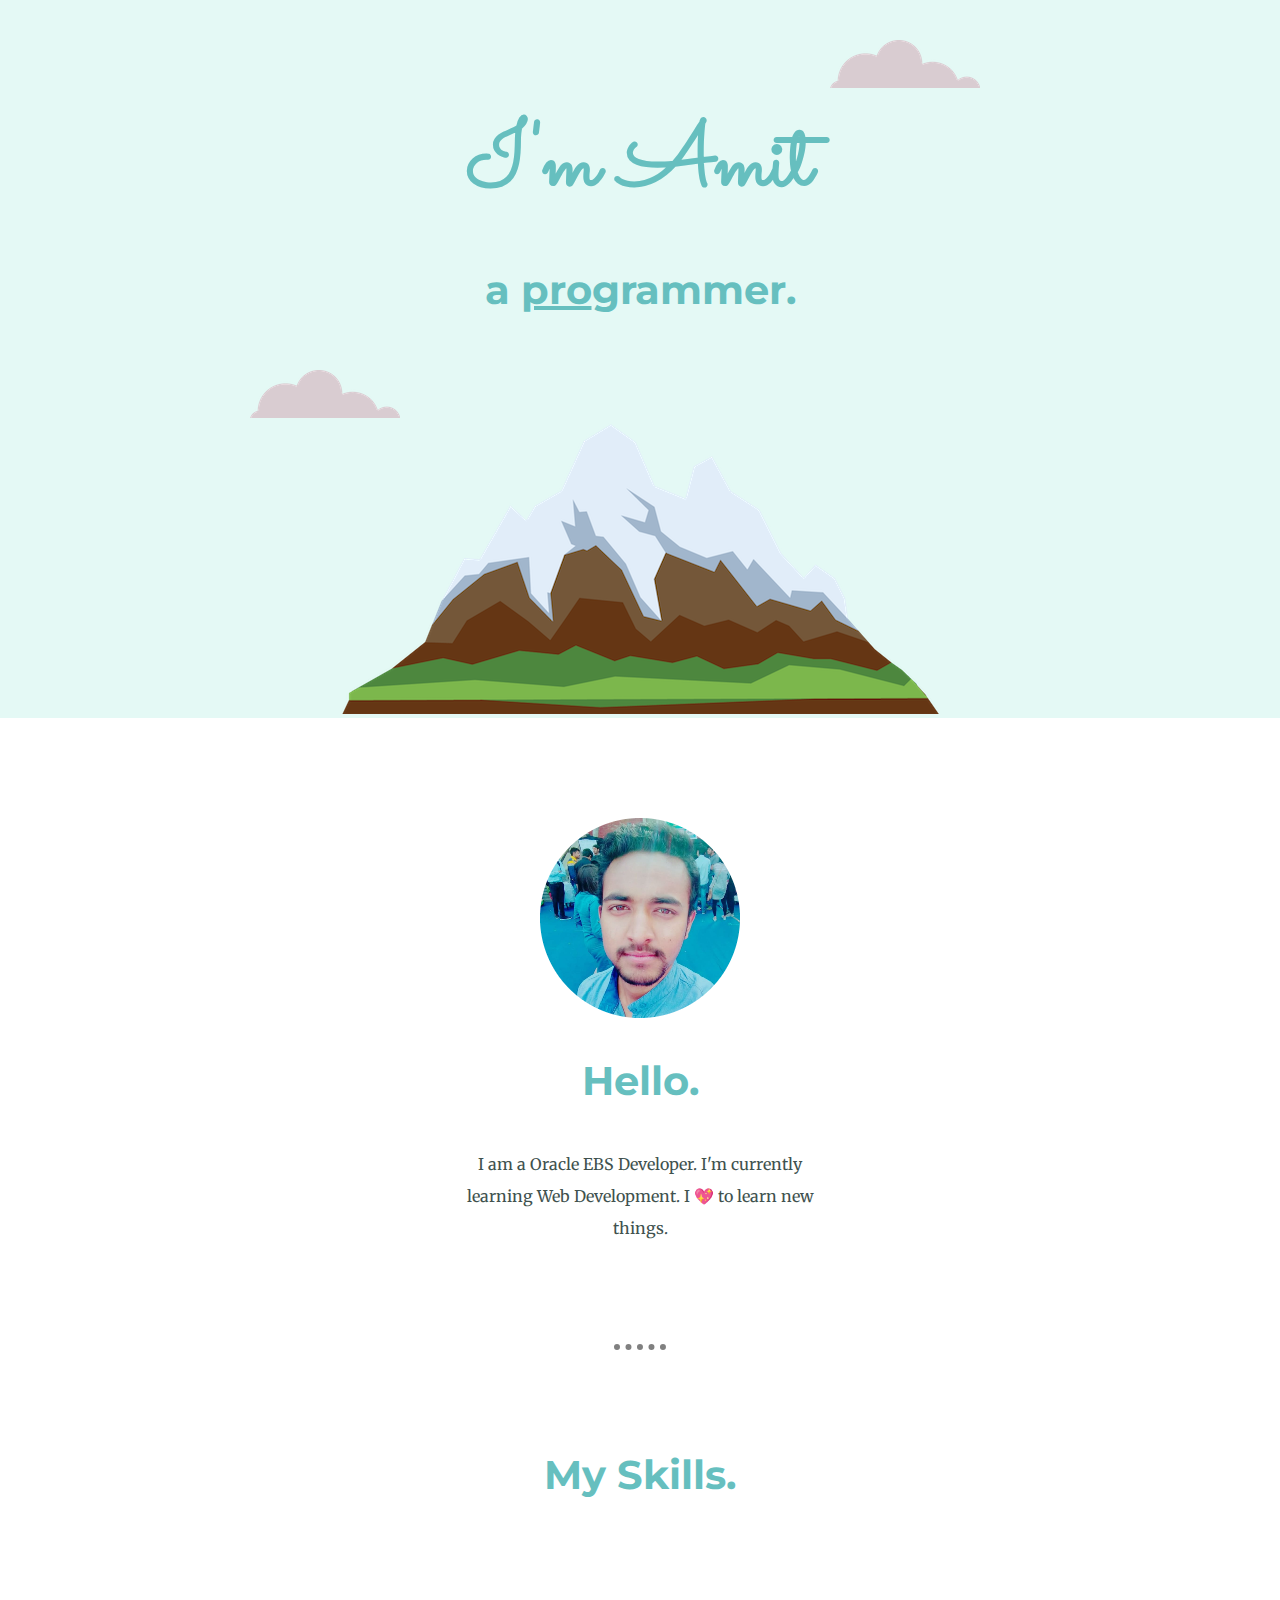
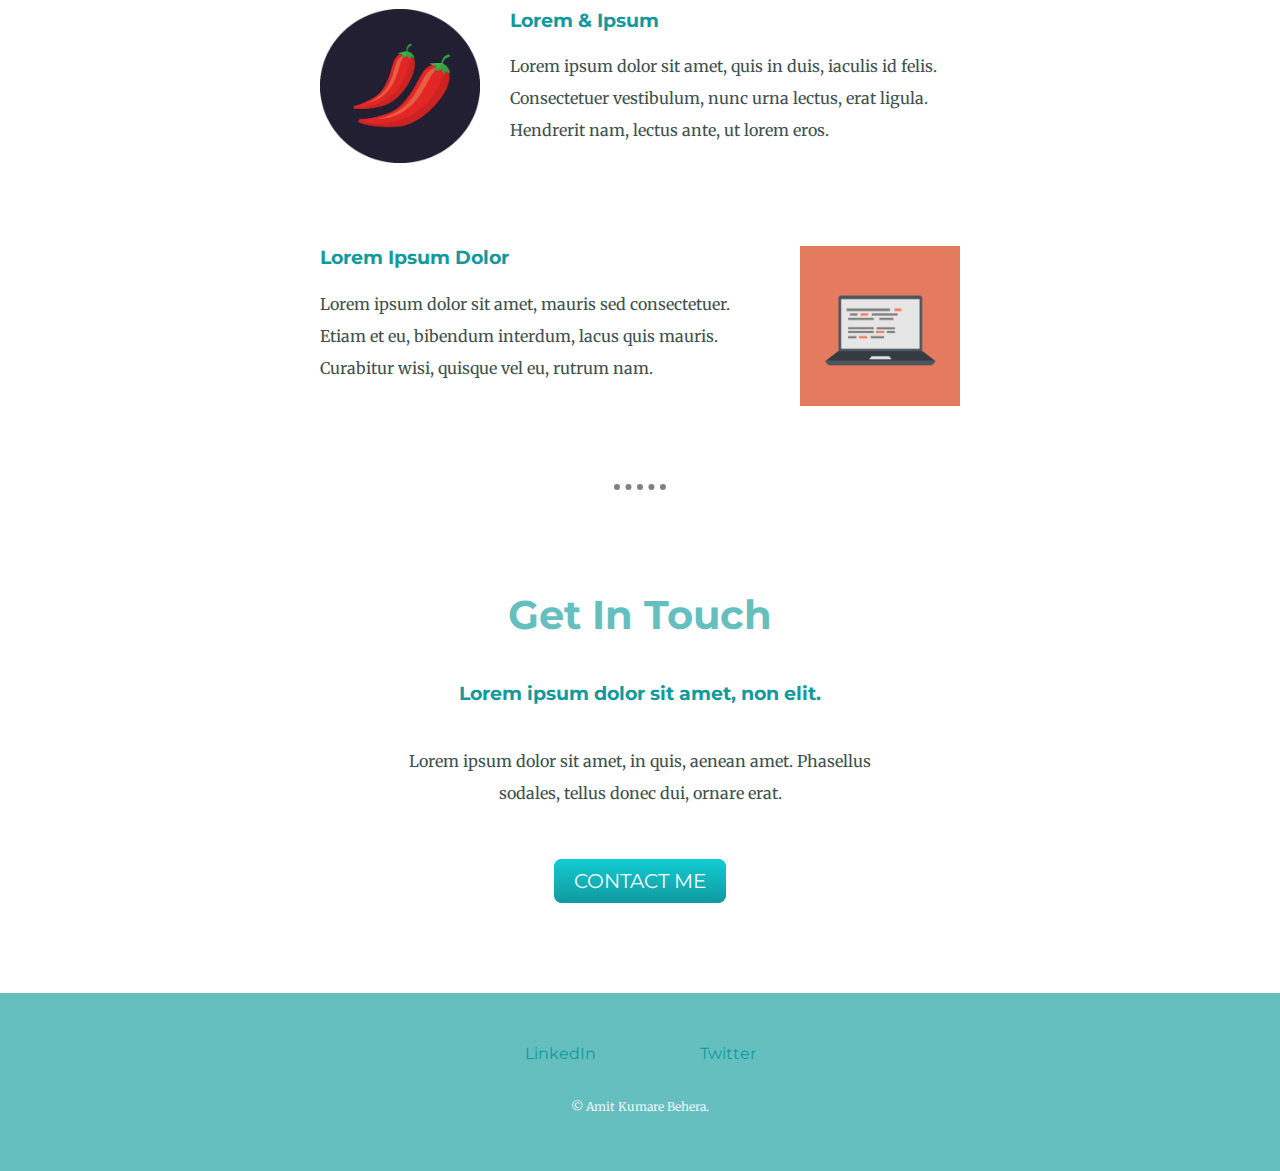
<file: index.html>
<!DOCTYPE html>
<html lang="en" dir="ltr">
  <head>
    <meta charset="utf-8">
    <title>Amit Kumar Behera</title>
    <link rel="stylesheet" href="css/styles.css">
    <link rel="icon" href="favicon.ico">
    <link rel="preconnect" href="https://fonts.googleapis.com">
    <link rel="preconnect" href="https://fonts.gstatic.com" crossorigin>
    <link href="https://fonts.googleapis.com/css2?family=Merriweather&family=Montserrat:wght@100&family=Sacramento&display=swap" rel="stylesheet">
  </head>

  <body>
    <div class="top-container">
      <img class="top-cloud" src="images/cloud.png" alt="cloudImage">
      <h1>I'm Amit</h1>
      <h2>a <span class="pro">pro</span>grammer.</h2>
      <p class="second-p">Hello World</p>
      <img class="bottom-cloud" src="images/cloud.png" alt="cloudImage">
      <img class="mountain" src="images/mountain.png" alt="mountainImage">
    </div>

    <div class="middle-container">
      <div class="profile">
        <img src="images/myImage.jpg" alt="MyImage">
        <h2>Hello.</h2>
        <p class="intro">I am a Oracle EBS Developer. I'm currently learning Web Development. I 💖 to learn new things.</p>
      </div>

      <hr>

      <div class="skills">
        <h2>My Skills.</h2>
        <div class="skill-row">
          <img class="chilli-img" src="images/chillies.png" alt="chillies">
          <h3>Lorem & Ipsum</h3>
          <p class="code-skill-text">Lorem ipsum dolor sit amet, quis in duis, iaculis id felis. Consectetuer vestibulum, nunc urna lectus, erat ligula. Hendrerit nam, lectus ante, ut lorem eros.</p>
        </div>
        <div class="skill-row">
          <img class="comp-img" src="images/computer.png" alt="computer">
          <h3>Lorem Ipsum Dolor</h3>
          <p class="code-skill-text2">Lorem ipsum dolor sit amet, mauris sed consectetuer. Etiam et eu, bibendum interdum, lacus quis mauris. Curabitur wisi, quisque vel eu, rutrum nam.</p>
        </div>
      </div>

      <hr>

      <div class="contact-me">
        <h2>Get In Touch</h2>
        <h3>Lorem ipsum dolor sit amet, non elit.</h3>
        <p class="contact-msg">Lorem ipsum dolor sit amet, in quis, aenean amet. Phasellus sodales, tellus donec dui, ornare erat.</p>
        <a class="btn" href="mailto:name@email.com">CONTACT ME</a>
      </div>
    </div>


    <div class="bottom-container">
      <a class="footer-link" href="https://www.linkedin.com/">LinkedIn</a>
      <a class="footer-link" href="https://twitter.com/">Twitter</a>
      <!-- <a class="footer-link" href="https://www.appbrewery.co/">Website</a> -->
      <p class="copyright">© Amit Kumare Behera.</p>
    </div>

  </body>
</html>
</file>
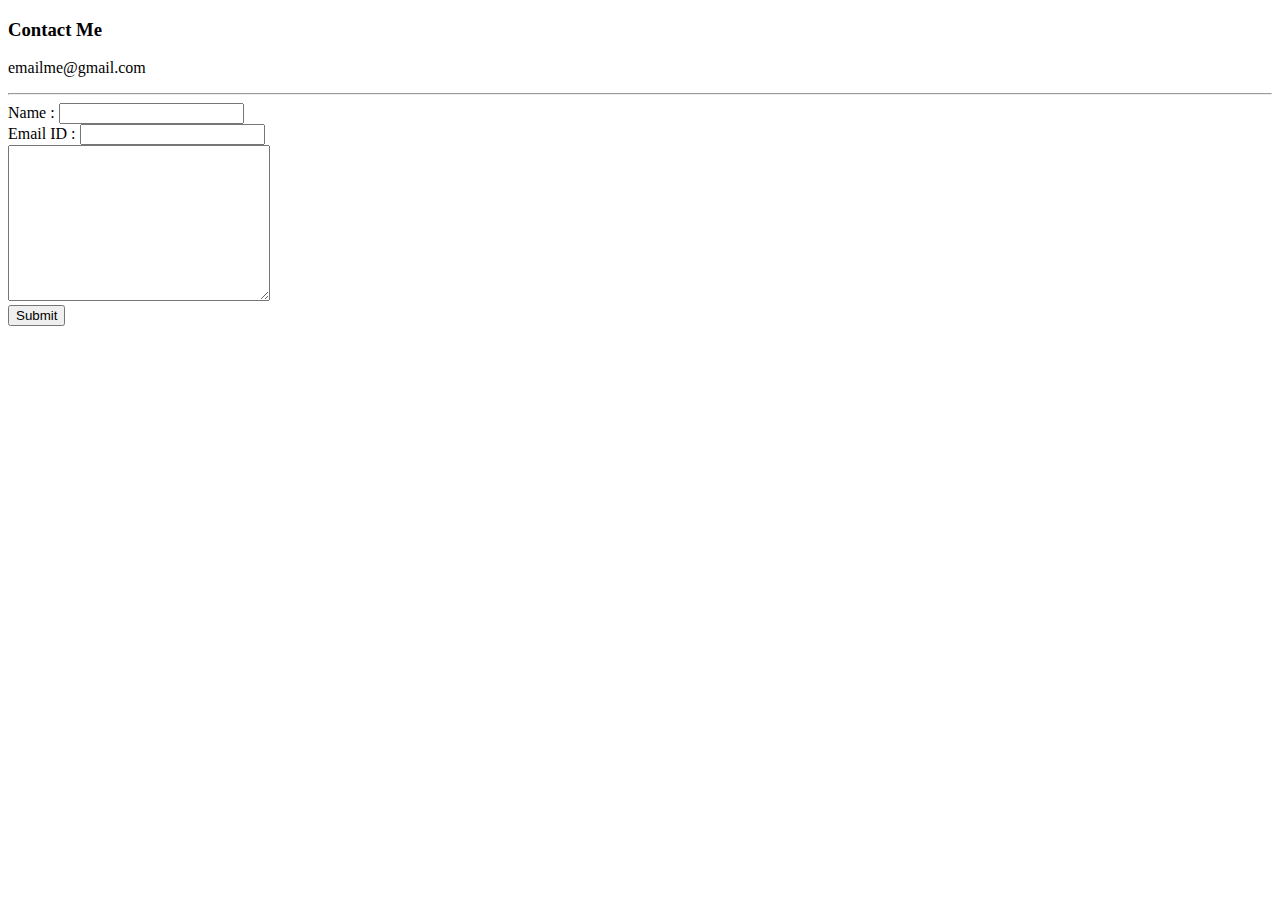
<file: contactMe.html>
<!DOCTYPE html>
<html lang="en" dir="ltr">
  <head>
    <meta charset="utf-8">
    <title>Contact Me</title>
  </head>
  <body>
    <h3>Contact Me</h3>
    <p>emailme@gmail.com</p>

    <hr>

    <form action="mailto:amitkumarb9102@gmail.com" method="post" enctype="text/plain">
      <label>Name : </label>
      <input type="text" name="yourName" value=""><br>
      <label>Email ID : </label>
      <input type="email" name="yourEmail" value=""><br>
      <textarea name="yourMessage" rows="10" cols="30"></textarea><br>
      <input type="submit" name="">
    </form>

  </body>
</html>
</file>
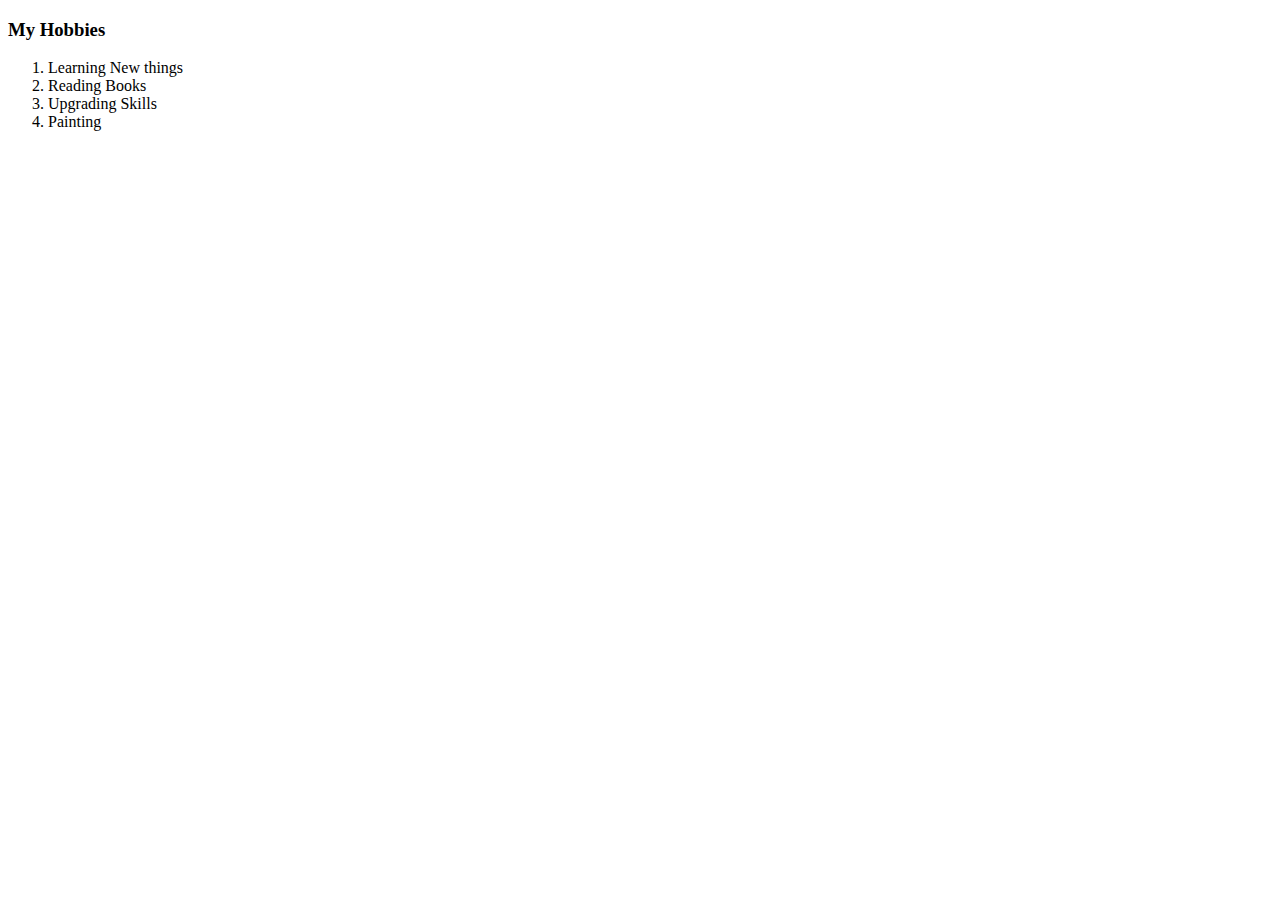
<file: hobbies.html>
<!DOCTYPE html>
<html lang="en" dir="ltr">
  <head>
    <meta charset="utf-8">
    <title>My Hobbies</title>
  </head>
  <body>
    <h3>My Hobbies</h3>
    <ol>
      <li>Learning New things</li>
      <li>Reading Books</li>
      <li>Upgrading Skills</li>
      <li>Painting</li>
    </ol>
  </body>
</html>
</file>
<file: css/styles.css>
body{
  color: #40514E;
  margin: 0;
  text-align: center;
  font-family: 'Merriweather', serif;
}

h1{
  color: #66BFBF;
  font-family: 'Sacramento', cursive;
  font-size: 5.625rem;
  /* margin: 50px auto 0 auto; */
  margin: 0 auto;
  /* width: 10%; */
}

h2{
  color: #66BFBF;
  font-family: 'Montserrat', sans-serif;
  font-size: 2.5rem;
  /* font-weight: normal; */
  padding-bottom: 10px;
}

h3{
  color: #11999E;
  font-family: 'Montserrat', sans-serif;
}

/* img{
  position: relative;
  right: 30px;
} */

hr{
  border: none;
  border-top-style: dotted;
  border-color: grey;
  border-width: 6px;
  width: 4%;
  margin: 100px auto;
}

a{
  color: #11999E;
  font-family: 'Montserrat', sans-serif;
  margin: 10px 20px;
  text-decoration: none;
}

a:hover{
  color: #EAF6F6;
}

.pro{
  text-decoration: underline;
}

.second-p{
  display: none;
  /* visibility: hidden; */
}

.top-container{
  background-color: #E4F9F5;
  position: relative;
  padding-top: 100px;
}

.top-cloud{
  position: absolute;
  right: 300px;
  top: 40px;
}

.bottom-cloud{
  position: absolute;
  left: 250px;
  bottom: 300px;
}

.middle-container{
  margin: 100px 0;
}

.intro{
  width: 30%;
  margin: auto;
}

p{
  line-height: 2;
}

.skill-row{
  /* line-height: 2; */
  margin: 100px auto;
  text-align: left;
  width: 50%;
}

.chilli-img{
  width: 25%;
  float: left;
  margin-right: 30px;
}

.comp-img{
  width: 25%;
  float: right;
  margin-left: 30px;
}

/* .code-skill-text{
  clear: left;
}

.code-skill-text2{
  clear: right;
} */

.bottom-container{
  background-color: #66BFBF;
  padding: 50px 0 20px;
}

.footer-link{
  color: #11999E;
  padding: 30px;
}


.contact-msg{
  width: 40%;
  margin: 40px auto 60px;
}

.copyright{
  color: #EAF6F6;
  font-size: 0.75rem;
  padding: 20px 0;
}

.btn {
  background: #11cdd4;
  background-image: -webkit-linear-gradient(top, #11cdd4, #11999e);
  background-image: -moz-linear-gradient(top, #11cdd4, #11999e);
  background-image: -ms-linear-gradient(top, #11cdd4, #11999e);
  background-image: -o-linear-gradient(top, #11cdd4, #11999e);
  background-image: linear-gradient(to bottom, #11cdd4, #11999e);
  -webkit-border-radius: 8;
  -moz-border-radius: 8;
  border-radius: 8px;
  font-family: 'Montserrat', sans-serif;
  color: #ffffff;
  font-size: 20px;
  padding: 10px 20px 10px 20px;
  text-decoration: none;
}

.btn:hover {
  background: #30e3cb;
  background-image: -webkit-linear-gradient(top, #30e3cb, #2bc4ad);
  background-image: -moz-linear-gradient(top, #30e3cb, #2bc4ad);
  background-image: -ms-linear-gradient(top, #30e3cb, #2bc4ad);
  background-image: -o-linear-gradient(top, #30e3cb, #2bc4ad);
  background-image: linear-gradient(to bottom, #30e3cb, #2bc4ad);
  text-decoration: none;
}
</file>
